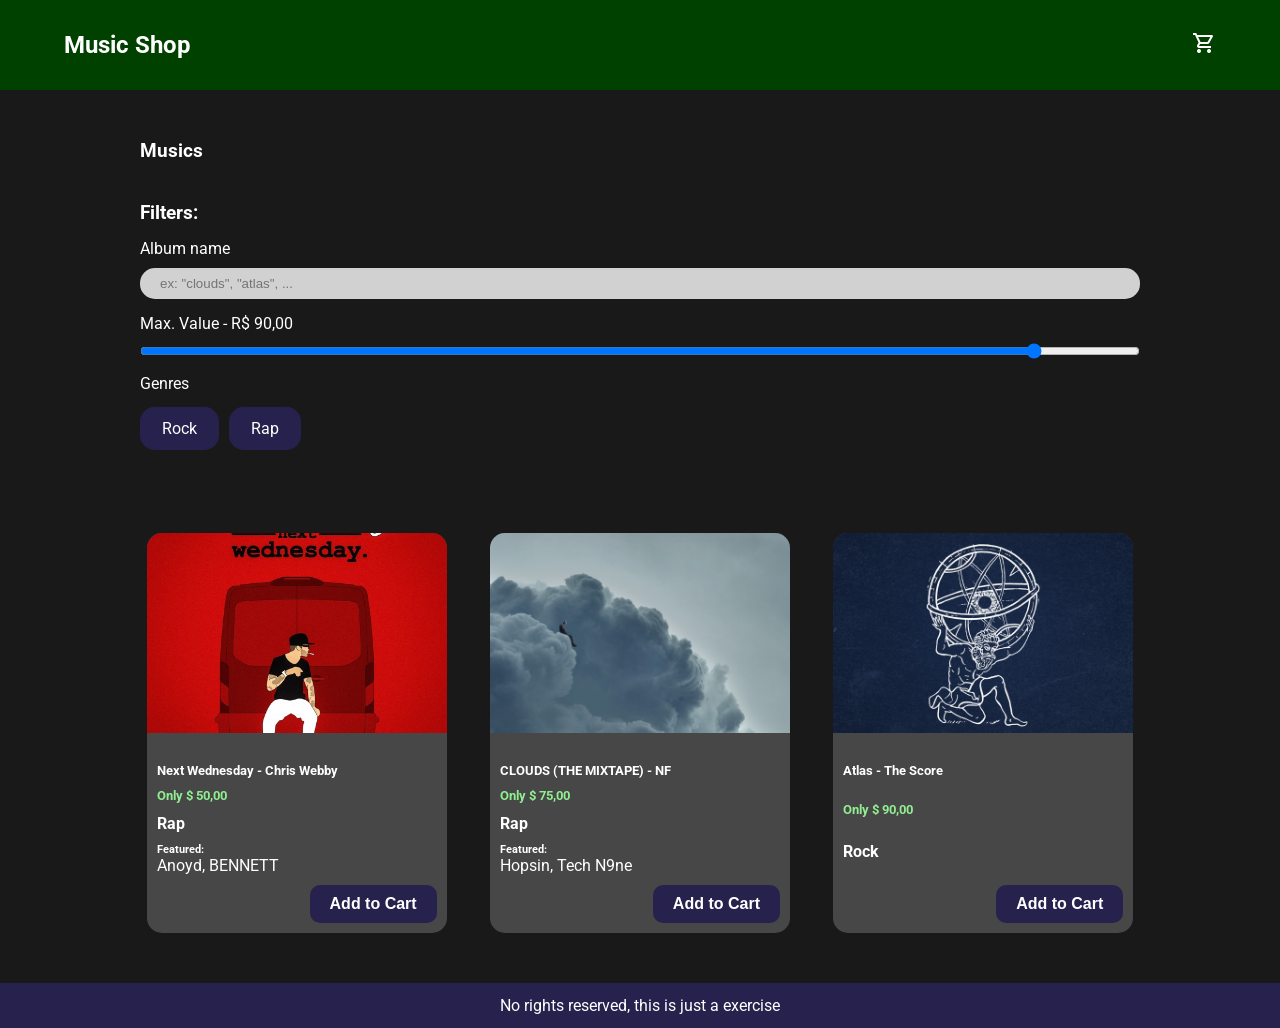
<file: music-store/index.html>
<!DOCTYPE html>
<html lang="en">
<head>
    <meta charset="UTF-8">
    <meta name="viewport" content="width=device-width, initial-scale=1.0">
    <script src="./src/scripts/loadResources.js" type="module"></script>
    <title>loading...</title>
</head>
<body>
    <script>window.location.href = "./src/pages/home"</script>
</body>
</html>
</file>
<file: music-store/src/styles/global.css>
body {
    font-family: "Roboto", sans-serif;

    background-color: rgba(0, 0, 0, .9);
}

main {
    min-height: 85vh;
}

.price {
    color: lightgreen;
}
</file>
<file: music-store/src/styles/header.css>
header {
    width: 100%;
    height: 10vh;

    background-color: rgb(0, 65, 0);
    padding: 0 5%;

    display: flex;
    justify-content: space-between;
    align-items: center;

    color: white;
}


header > a:hover {
    transition: 0.1s;
    font-size: 1.25rem;
}
header > a:hover {
    transform: scale(1.1);
}
</file>
<file: music-store/src/styles/footer.css>
footer {
    width: 100%;
    height: 5vh;

    background-color: rgb(39, 33, 77);
    padding: 5px;

    color: white;

    display: flex;
    align-items: center;
    justify-content: center;
}
</file>
<file: music-store/src/styles/button.css>
button.primary {
    width: max-content;

    font-weight: 600;
    font-size: 1rem;
 
    background-color: rgb(39, 33, 77);
    padding: 10px 20px;
    border-radius: 10px;

    align-self: flex-end;
}
</file>
<file: music-store/src/styles/input.css>
input.primary {
    background-color: rgba(255, 255, 255, .8);
    padding: 8px 20px;
    border: none;
    border-radius: 15px;
}
</file>
<file: music-store/src/pages/home/styles/card.css>
#music-container {
    display: flex;
    flex-wrap: wrap;
    gap: 30px;
    justify-content: space-between;
}

.music-container__item {
    width: 300px;
    height: 400px;
    margin: auto;

    color: white;

    background-color: rgba(255, 255, 255, .2);
    overflow: hidden;
    border-radius: 15px;

    display: flex;
    flex-direction: column;
    gap: 20px;
}

.music-container__item > img {
    width: 100%;
    height: 200px;
    object-fit: cover;

    transition: 0.3s;
}
.music-container__item > img:hover {
    transform: scale(1.1);
}

.music-container__item__info {
    height: 100%;

    padding: 10px;

    display: flex;
    flex-direction: column;
    justify-content: space-between;
}
</file>
<file: music-store/src/pages/home/styles/main.css>
main {
    width: 95%;
    max-width: 1000px;
    margin: 50px auto;

    color: white;

    display: flex;
    flex-direction: column;
    gap: 40px;
}
</file>
<file: music-store/src/pages/home/styles/filters.css>
.filters-container {
    display: flex;
    flex-direction: column;
    gap: 15px;
}

.filters-container fieldset {
    border: none;

    display: flex;
    flex-direction: column;
    gap: 10px;
}

.filters-container ul {
    min-height: 50px;

    display: flex;
    gap: 10px;
    flex-wrap: wrap;
    align-items: center;
}
.filters-container ul label {
    padding: 10px 20px;
    border-radius: 15px;
    border: 2px solid rgb(39, 33, 77);
}

.genre-filter {
    display: none;
}

.genre-filter:checked + label {
    background-color: rgb(39, 33, 77);
}
</file>
